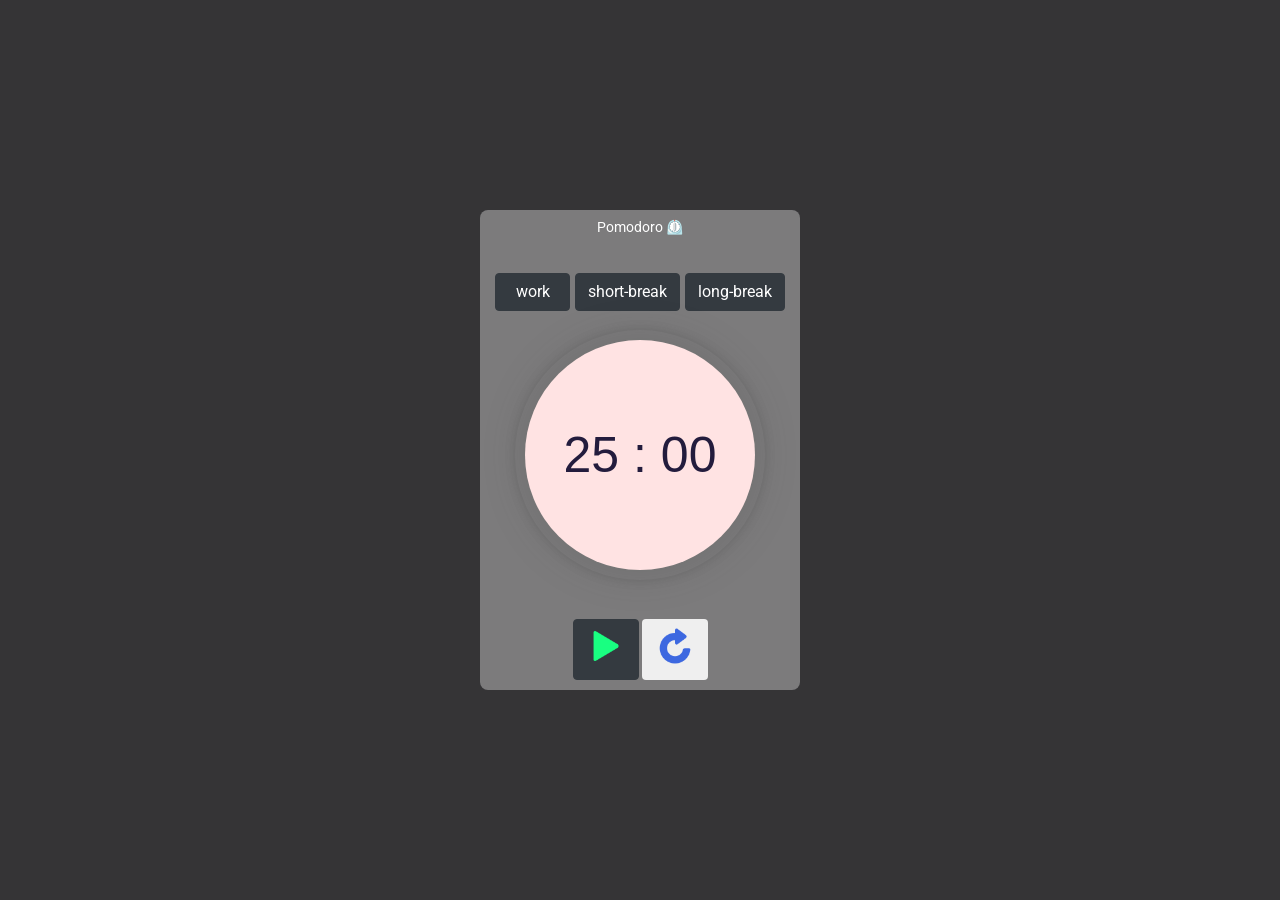
<file: index.html>
<!DOCTYPE html>
<html lang="en">
	<head>
		<meta charset="UTF-8" />
		<meta http-equiv="X-UA-Compatible" content="IE=edge" />
		<meta name="viewport" content="width=device-width, initial-scale=1.0" />
		<title>Document</title>
		<link rel="stylesheet" href="https://cdn.jsdelivr.net/npm/bootstrap@4.0.0/dist/css/bootstrap.min.css" integrity="sha384-Gn5384xqQ1aoWXA+058RXPxPg6fy4IWvTNh0E263XmFcJlSAwiGgFAW/dAiS6JXm" crossorigin="anonymous">
		<link rel="stylesheet" href="/style.css" />
	</head>
	<body>
		<div class="container">
			<h1>Pomodoro ⏲️</h1>
			<div class="buttons_mode">
				<button class="btn btn-dark work">work</button>
				<button class="btn btn-dark shortBreak">short-break</button>
				<button class="btn btn-dark longBreak">long-break</button>
			</div>
			<div class="progress-circle">
				<div class="pulse"></div>
				<div class="value-container">
					<span class="minutes"></span>
					<span>:</span>
					<span class="seconds"></span>
				</div>
			</div>
			<div class="buttons">
				<button class="btn btn-dark start">
					<img class="playPause" src="assets/play.png" height="40px" ; />
				</button>

				<button class="btn reset">
					<img class="reset" src="assets/reset.png" height="40px" ; />
				</button>
			</div>
		</div>
		<ul class="tarefas"></ul>
	</body>
	<script src="/script.js"></script>
</html>
</file>
<file: style.css>
@import "/reset.css";
@import url("https://fonts.googleapis.com/css2?family=Roboto:ital,wght@0,100;0,300;0,400;0,500;0,700;0,900;1,100;1,300;1,400;1,500;1,700;1,900&display=swap");

/* #FF5252 */
/* #19FF81 */
/* #54F62F */

body {
	background: #353436;
	font-size: 14px;
	color: rgb(255, 255, 255);
	font-family: "Roboto", sans-serif;
	margin: 0;
	padding: 0;
	display: flex;
	justify-content: center;
	align-items: center;
	height: 100vh;
	flex-direction: column;
}
.buttons {
	/* background: #353436; */
	/* color: rgb(255, 255, 255); */
	/* font-size: 14px; */
	/* font-weight: bold; */
	/* border-radius: 5px; */
	transition: all 2s ease;
	margin-top: 20px;
}

/* .buttons button {
    background: #353436;
    color: rgb(255, 255, 255);
    font-size: 14px;
    font-weight: bold;
    border-radius: 5px;
    padding: 10px;
    transition: all 0.3s ease;
    margin-top: 20px;
    width: 60px;
    height: 60px;
    border: 1px solid #ffffff;
} */

.active {
	background: #bb3030;
	color: rgb(0, 0, 0);
}

/* progress circle */
*,
*:before,
*:after {
	padding: 0;
	margin: 0;
	box-sizing: border-box;
}
/* body {
  height: 100vh;
  background: linear-gradient(#e8f0f7 50%, #4d5bf9 50%);
} */

.buttons_mode {
	display: grid;
	grid-template-columns: repeat(3, 1fr);
	margin-top: 20px;
	gap: 5px;
}
.container {
	height: 480px;
	width: 320px;
	background-color: #6e6e6ee8;

	/* position: absolute; */
	/* transform: translate(-50%, -50%);
  top: 50%;
  left: 50%; */
	border-radius: 8px;
	/* box-shadow: 20px 20px 40px rgba(60, 60, 150, 0.25); */
	display: flex;
	justify-content: space-around;
	align-items: center;
	flex-direction: column;
	place-items: center;
	background: rgba(255, 255, 255, 0.35);
}
.progress-circle {
	/* position: relative; */
	height: 250px;
	width: 250px;
	/* border: 1px solid #3aa3ff; */
	border-radius: 50%;
	/* background-color: #c43838e0; */
	display: flex;
	justify-content: center;
	align-items: center;
	flex-direction: column;
	box-shadow: 0px 0px 10px rgba(73, 73, 73, 0.25);
	/* display: grid;
  place-items: center; */
}

.pulse {
	height: 250px;
	width: 250px;
	border-radius: 50%;
	/* z-index: -1; */
	/* transform: scale(1); */
	/* animation: pulse 1.5s infinite; */
}

.progress-circle:before {
	content: "";
	position: absolute;
	box-shadow: 0px 0px 40px rgba(73, 73, 73, 0.25);
	transition: all 0.3s;
	height: 230px;
	width: 230px;
	background-color: #ffe3e3;
	border-radius: 50%;
	/* border: 1px solid #3aa3ff; */
}

@keyframes pulse {
	0% {
		transform: scale(0.95);
		box-shadow: 0 0 0 0 rgba(255, 63, 63, 0.7);
	}

	70% {
		transform: scale(1.1);
		box-shadow: 0 0 0 10px rgba(0, 0, 0, 0);
	}

	100% {
		transform: scale(0.95);
		box-shadow: 0 0 0 0 rgba(0, 0, 0, 0);
	}
}

.value-container {
	position: absolute;

	font-family: "Poppins", sans-serif;
	font-size: 50px;
	color: #231c3d;
}
</file>
